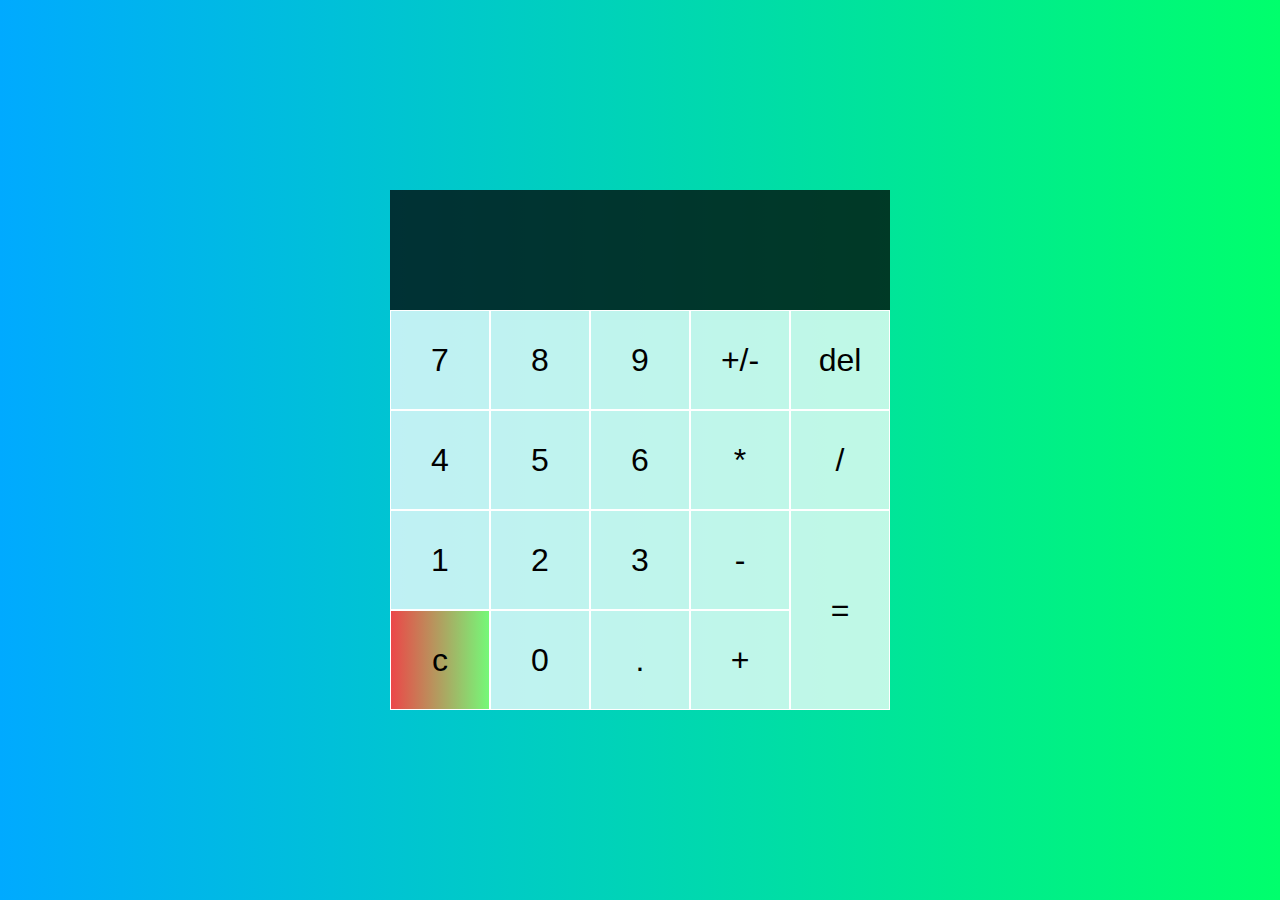
<file: Calculator/index.html>
<!DOCTYPE html>
<html lang="en">
<head>
  <meta charset="UTF-8">
  <meta name="viewport" content="width=device-width, initial-scale=1.0">
  <link rel="stylesheet" href="style.css">
  <link rel="icon" href="#">
  <title>Calculator</title>
</head>
<body>
  <div class="container">
    <div class="output">
      <div data-previous-operand class="previous-operand"></div>
      <div data-current-operand class="current-operand"></div>
    </div>
  <div class="calculator-grid">
    <button data-number>7</button>
    <button data-number>8</button>
    <button data-number>9</button>
    <button data-unary-operator>+/-</button>
    <button data-delete>del</button>
    <button data-number>4</button>
    <button data-number>5</button>
    <button data-number>6</button>
    <button data-operation>*</button>
    <button data-operation>/</button>
    <button data-number>1</button>
    <button data-number>2</button>
    <button data-number>3</button>
    <button data-operation>-</button>
    <button data-equals class="span-two">=</button>
    <button data-all-clear class="clean">c</button>
    <button data-number>0</button>
    <button data-number>.</button>
    <button data-operation>+</button>
  </div>
</div>
  <script src="app.js"></script>
</body>
</html>
</file>
<file: Calculator/style.css>
*, *::before, *::after {
  box-sizing: border-box;
  font-family: "Gotham Rounded", sans-serif;
  font-weight: normal;
}

body {
  padding: 0;
  margin: 0;
  background: linear-gradient(to right,#00aaff, #00ff6c);
}
.container {
  min-height: 100vh;
  display: flex;
  justify-content: center;
  align-items: center;
  flex-direction: column;
}

.calculator-grid {
  display: grid;
  justify-content: center;
  align-content : center;
  grid-template-columns: repeat(5, 100px);
  grid-template-rows: repeat(4, 100px);
}

.calculator-grid > button {
  cursor: pointer;
  font-size: 2rem;
  border: none;
  border: 1px solid #fff;
  outline: none;
  background-color: rgba(255, 255, 255, .75);
}
.calculator-grid > button:hover {
  background-color: rgba(255, 255, 255, .9);
}

.span-two {
  grid-row: span 2;
}

.output {
  background-color: rgba(0,0,0, .75);
  display: flex;
  align-items: flex-end;
  justify-content: space-around;
  flex-direction: column;
  padding: 10px;
  word-wrap: break-word;
  word-break: break-all;
  cursor: inherit;
  min-width: 500px;
  min-height: 120px;
}

.output .previous-operand{
  color: rgba(255,255,255, .75);
  font-size: 1.5rem;
}

.output .current-operand{
  color: rgba(255,255,255);
  font-size: 2.5rem;
}
.clean {
  background: linear-gradient(to right, #ff0000b4,#2bff0080);
}
.clean:hover {
  background: linear-gradient(to right, #ff000056,#ffe6007a);
}
</file>
